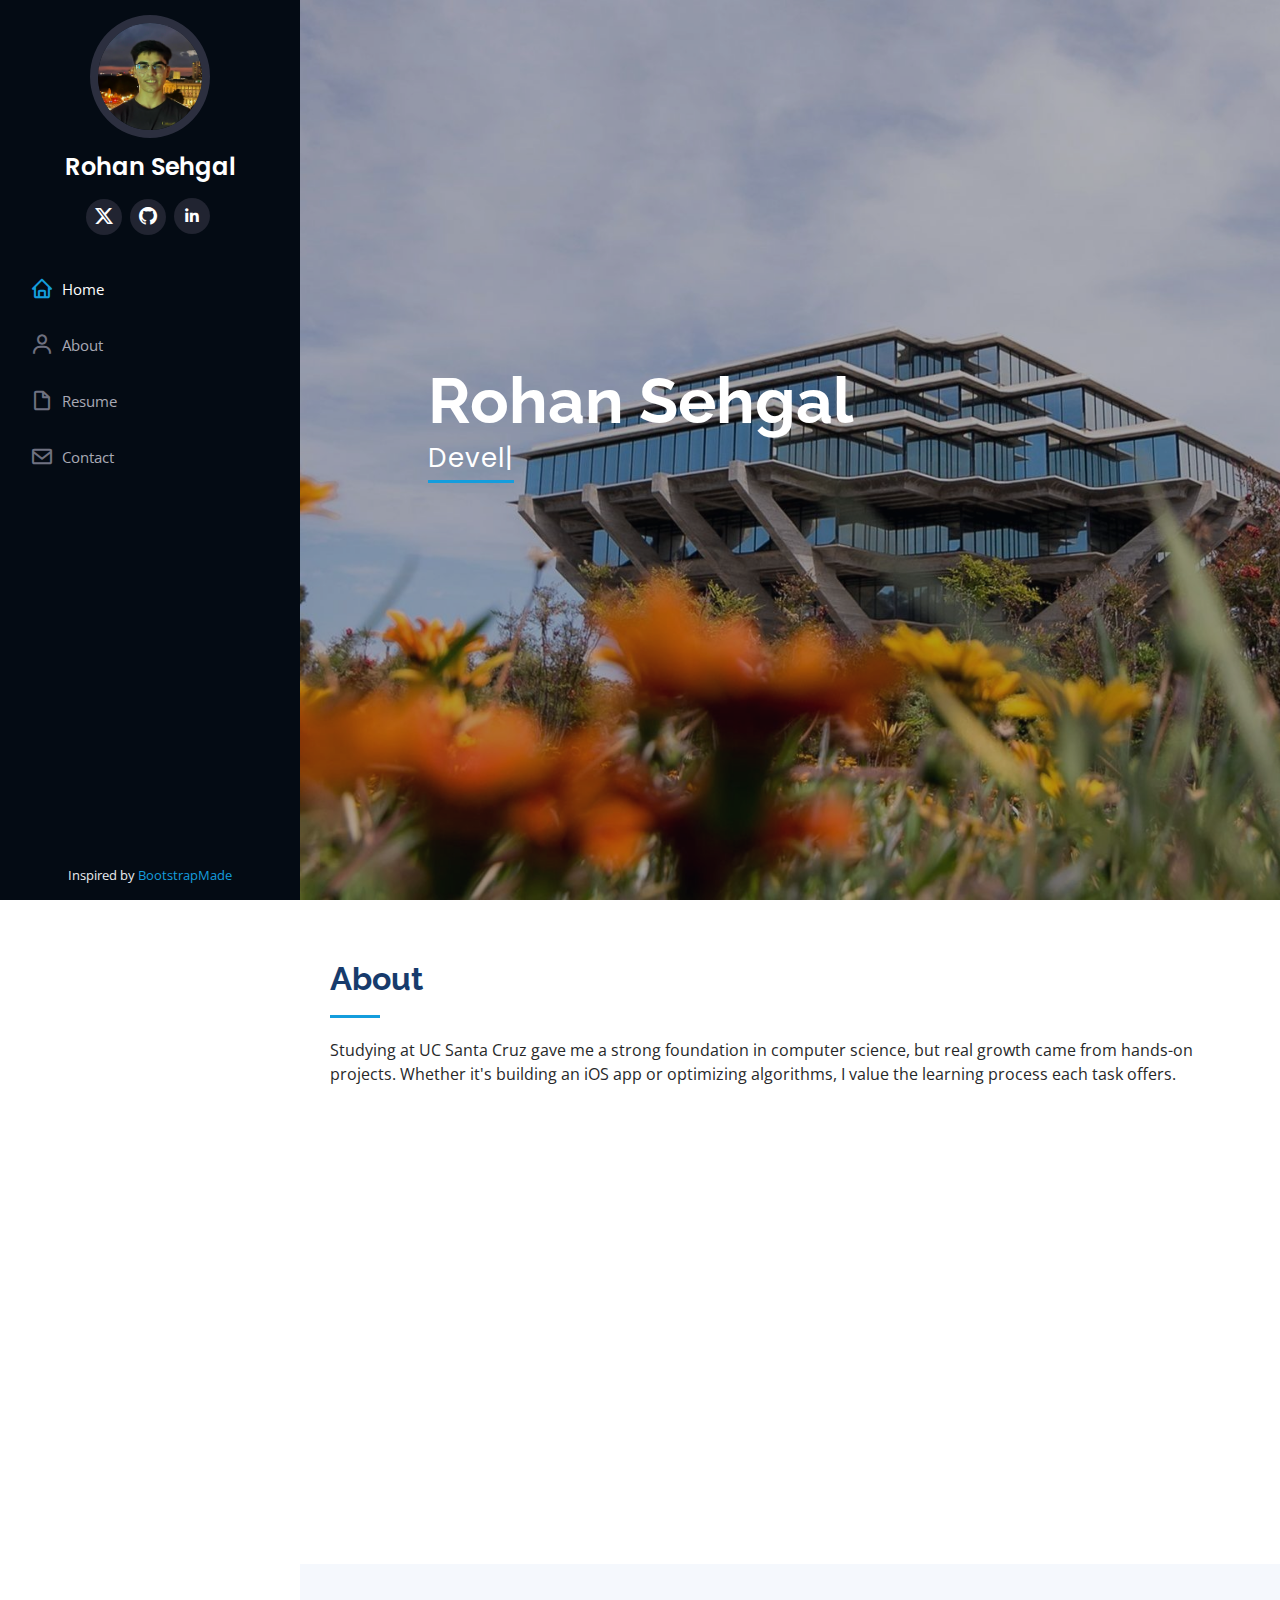
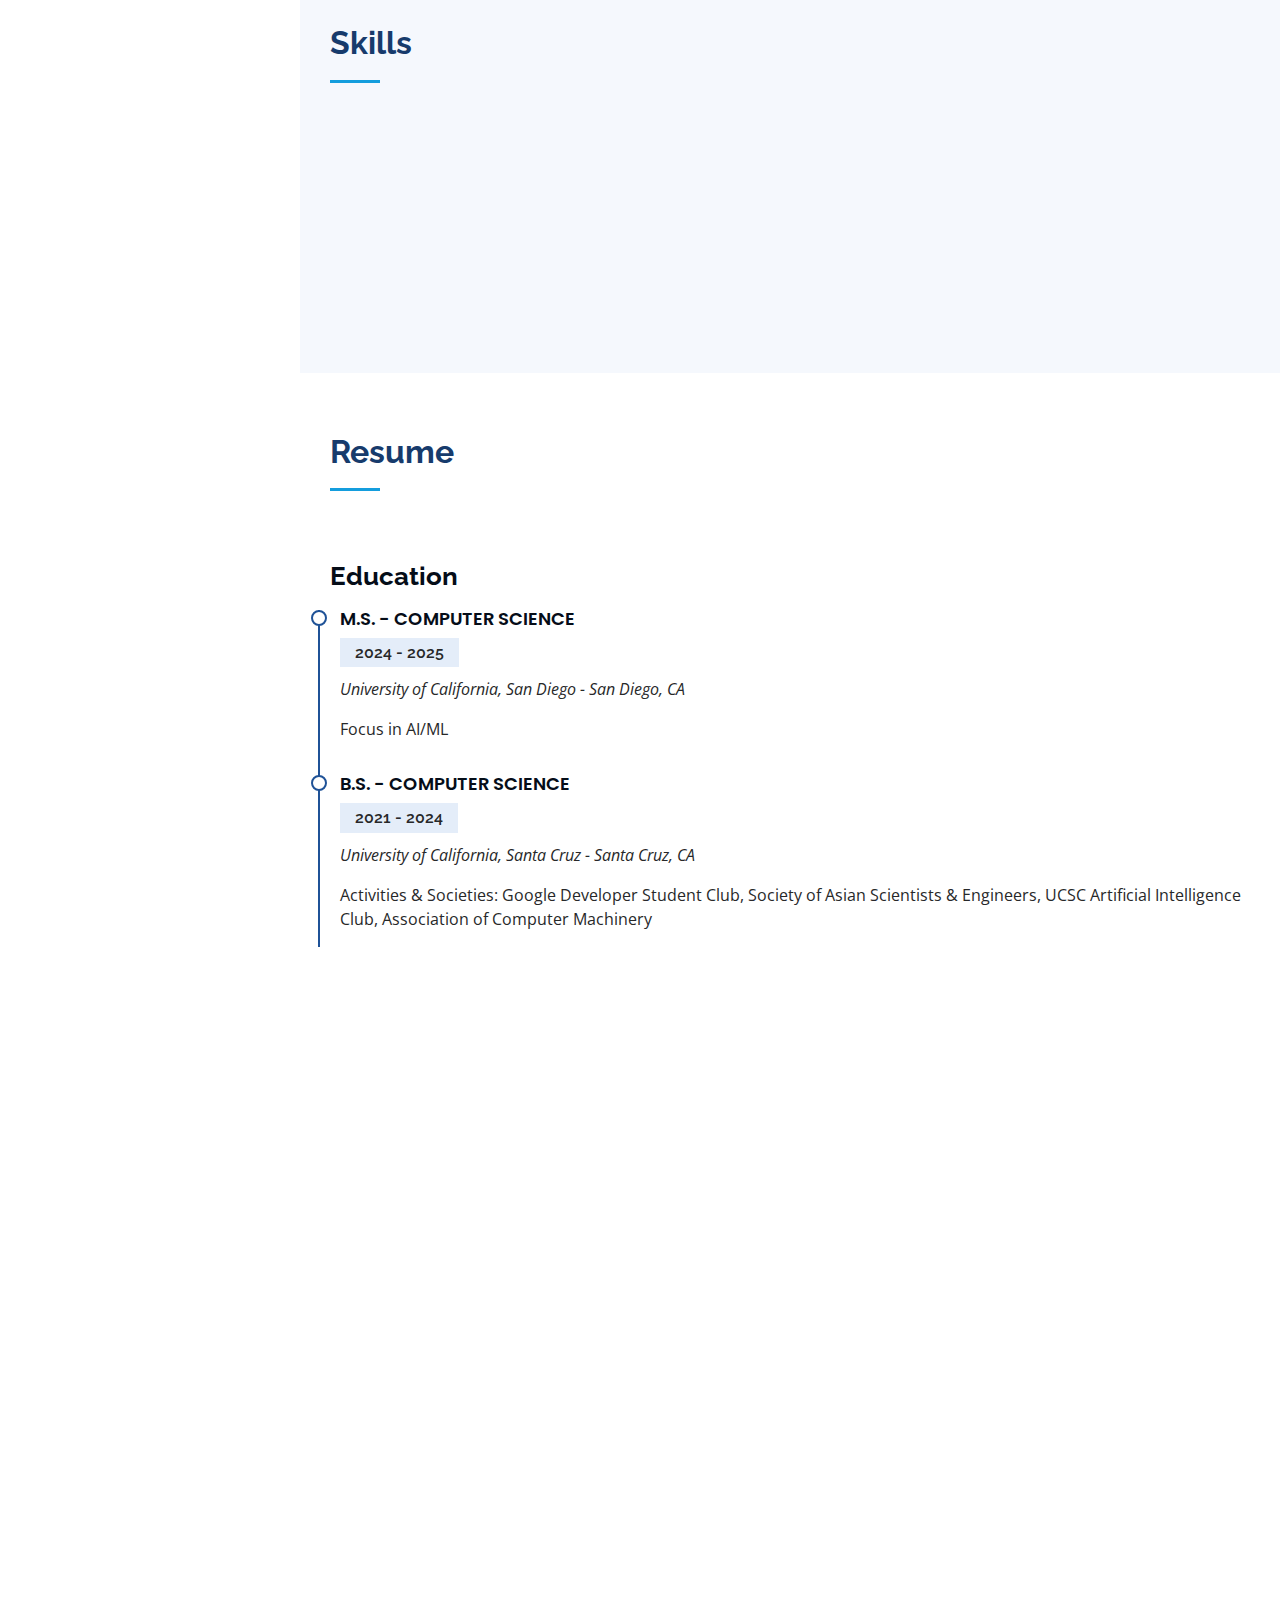
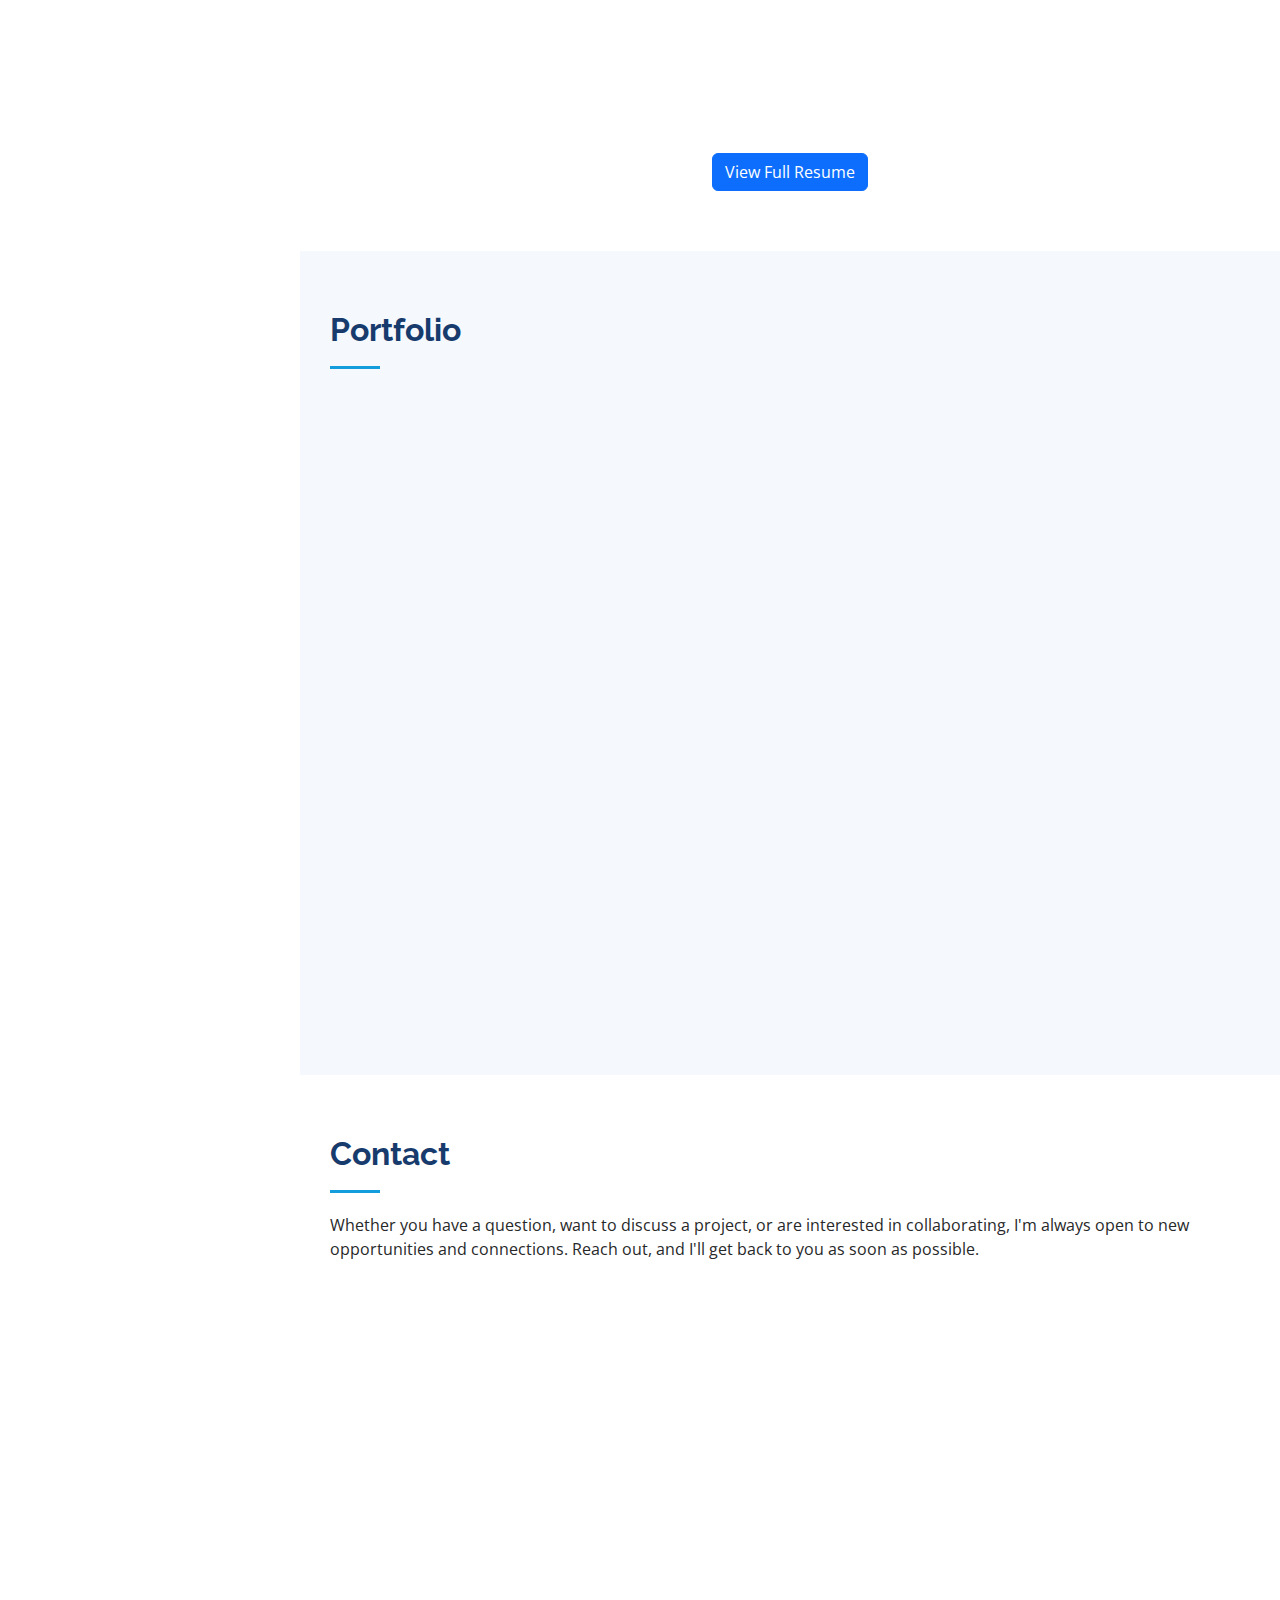
<file: index.html>
<!DOCTYPE html>
<html lang="en">

<head>
  <meta charset="utf-8">
  <meta content="width=device-width, initial-scale=1.0" name="viewport">

  <title>Rohan Sehgal's Website</title>
  <meta content="" name="description">
  <meta content="" name="keywords">

  <!-- Favicons -->
  <link href="assets/img/rocket.png" rel="icon">
  <link href="assets/img/rocket.png" rel="apple-touch-icon">

  <!-- Google Fonts -->
  <link href="https://fonts.googleapis.com/css?family=Open+Sans:300,300i,400,400i,600,600i,700,700i|Raleway:300,300i,400,400i,500,500i,600,600i,700,700i|Poppins:300,300i,400,400i,500,500i,600,600i,700,700i" rel="stylesheet">

  <!-- Vendor CSS Files -->
  <link href="assets/vendor/aos/aos.css" rel="stylesheet">
  <link href="assets/vendor/bootstrap/css/bootstrap.min.css" rel="stylesheet">
  <link href="assets/vendor/bootstrap-icons/bootstrap-icons.css" rel="stylesheet">
  <link href="assets/vendor/boxicons/css/boxicons.min.css" rel="stylesheet">
  <link href="assets/vendor/glightbox/css/glightbox.min.css" rel="stylesheet">
  <link href="assets/vendor/swiper/swiper-bundle.min.css" rel="stylesheet">

  <!-- Template Main CSS File -->
  <link href="assets/css/style.css" rel="stylesheet">

  <!-- =======================================================
  * Template Name: iPortfolio
  * Updated: Sep 18 2023 with Bootstrap v5.3.2
  * Template URL: https://bootstrapmade.com/iportfolio-bootstrap-portfolio-websites-template/
  * Author: BootstrapMade.com
  * License: https://bootstrapmade.com/license/
  ======================================================== -->
</head>

<body>

  <!-- ======= Mobile nav toggle button ======= -->
  <i class="bi bi-list mobile-nav-toggle d-xl-none"></i>

  <!-- ======= Header ======= -->
  <header id="header">
    <div class="d-flex flex-column">

      <div class="profile">
        <img src="assets/img/profile-photo.jpg" alt="" class="img-fluid rounded-circle">
        <h1 class="text-light"><a href="index.html">Rohan Sehgal</a></h1>
        <div class="social-links mt-3 text-center">
          <a href="https://x.com/rosehgal" class="twitter" title="X (Twitter)"><i class="bi bi-twitter-x"></i></a>
          <a href="https://github.com/rohseh303" class="github" title="GitHub"><i class="bi bi-github"></i></a>
          <a href="https://www.linkedin.com/in/rohansehgal2/" class="linkedin" title="LinkedIn"><i class="bx bxl-linkedin"></i></a>
        </div>
      </div>

      <nav id="navbar" class="nav-menu navbar">
        <ul>
          <li><a href="#hero" class="nav-link scrollto active"><i class="bx bx-home"></i> <span>Home</span></a></li>
          <li><a href="#about" class="nav-link scrollto"><i class="bx bx-user"></i> <span>About</span></a></li>
          <li><a href="#resume" class="nav-link scrollto"><i class="bx bx-file-blank"></i> <span>Resume</span></a></li>
          <!-- <li><a href="#portfolio" class="nav-link scrollto"><i class="bx bx-book-content"></i> <span>Projects</span></a></li> -->
          <!-- <li><a href="#services" class="nav-link scrollto"><i class="bx bx-server"></i> <span>Services</span></a></li> -->
          <li><a href="#contact" class="nav-link scrollto"><i class="bx bx-envelope"></i> <span>Contact</span></a></li>
        </ul>
      </nav><!-- .nav-menu -->
    </div>
  </header><!-- End Header -->

  <!-- ======= Hero Section ======= -->
  <section id="hero" class="d-flex flex-column justify-content-center align-items-center">
    <div class="hero-container" data-aos="fade-in">
      <h1>Rohan Sehgal</h1>
      <p><span class="typed" data-typed-items="Developer, Tech Enthusiast, Entrepreneur, Problem Solver"></span></p>
    </div>
  </section><!-- End Hero -->

  <main id="main">

    <!-- ======= About Section ======= -->
    <section id="about" class="about">
      <div class="container">

        <div class="section-title">
          <h2>About</h2>
          <p>Studying at UC Santa Cruz gave me a strong foundation in computer science, but real growth came from hands-on projects. Whether it's building an iOS app or optimizing algorithms, I value the learning process each task offers.</p>
        </div>

        <div class="row">
          <div class="col-lg-4" data-aos="fade-right">
            <img src="assets/img/inner_profile.jpg" class="img-fluid" alt="">
          </div>
          <div class="col-lg-8 pt-4 pt-lg-0 content" data-aos="fade-left">
            <h3>ML Engineer.</h3>
            <p class="fst-italic">
              Here's to the journey ahead!
            </p>
            <div class="row">
              <div class="col-lg-6">
                <ul>
                  <li><i class="bi bi-chevron-right"></i> <strong>Phone:</strong> <span>+1 408 702 8563</span></li>
                  <li><i class="bi bi-chevron-right"></i> <strong>City:</strong> <span>Seattle / San Diego </span></li> 
                  <li><i class="bi bi-chevron-right"></i> <strong>Email:</strong> <span>rohansehgal935@gmail.com</span></li>                </ul>
              </div>
              <div class="col-lg-6">
                <ul>
                  <li><i class="bi bi-chevron-right"></i> <strong>Age:</strong> <span>20</span></li>
                  <li><i class="bi bi-chevron-right"></i> <strong>Degree:</strong> <span>B.S. + M.S.</span></li>
                </ul>
              </div>
            </div>
            <p>
              From my early coding days at UCSC to internships at various tech companies, my tech journey is driven by a desire to make a real-world impact. I thrive on transforming ideas into practical applications, embracing challenges, and enriching communities through technology.
            </p>            
          </div>
        </div>

      </div>
    </section><!-- End About Section -->

    <!-- ======= Facts Section ======= -->
    <!-- <section id="facts" class="facts"> -->
      <!-- <div class="container">

        <div class="section-title">
          <h2>Facts</h2>
          <p>Magnam dolores commodi suscipit. Necessitatibus eius consequatur ex aliquid fuga eum quidem. Sit sint consectetur velit. Quisquam quos quisquam cupiditate. Et nemo qui impedit suscipit alias ea. Quia fugiat sit in iste officiis commodi quidem hic quas.</p>
        </div>

        <div class="row no-gutters">

          <div class="col-lg-3 col-md-6 d-md-flex align-items-md-stretch" data-aos="fade-up">
            <div class="count-box">
              <i class="bi bi-emoji-smile"></i>
              <span data-purecounter-start="0" data-purecounter-end="232" data-purecounter-duration="1" class="purecounter"></span>
              <p><strong>Happy Clients</strong> consequuntur quae</p>
            </div>
          </div>

          <div class="col-lg-3 col-md-6 d-md-flex align-items-md-stretch" data-aos="fade-up" data-aos-delay="100">
            <div class="count-box">
              <i class="bi bi-journal-richtext"></i>
              <span data-purecounter-start="0" data-purecounter-end="521" data-purecounter-duration="1" class="purecounter"></span>
              <p><strong>Projects</strong> adipisci atque cum quia aut</p>
            </div>
          </div>

          <div class="col-lg-3 col-md-6 d-md-flex align-items-md-stretch" data-aos="fade-up" data-aos-delay="200">
            <div class="count-box">
              <i class="bi bi-headset"></i>
              <span data-purecounter-start="0" data-purecounter-end="1453" data-purecounter-duration="1" class="purecounter"></span>
              <p><strong>Hours Of Support</strong> aut commodi quaerat</p>
            </div>
          </div>

          <div class="col-lg-3 col-md-6 d-md-flex align-items-md-stretch" data-aos="fade-up" data-aos-delay="300">
            <div class="count-box">
              <i class="bi bi-people"></i>
              <span data-purecounter-start="0" data-purecounter-end="32" data-purecounter-duration="1" class="purecounter"></span>
              <p><strong>Hard Workers</strong> rerum asperiores dolor</p>
            </div>
          </div>

        </div>

      </div> -->
    <!-- </section>End Facts Section -->

    <!-- ======= Skills Section ======= -->
    <section id="skills" class="skills section-bg">
      <div class="container">

        <div class="section-title">
          <h2>Skills</h2>
          <!-- <p>some subtitle section for text</p> -->
        </div>

        <div class="row skills-content">

          <div class="col-lg-6" data-aos="fade-up">

            <div class="progress">
              <span class="skill">Back-End Development <i class="val">85%</i></span>
              <div class="progress-bar-wrap">
                <div class="progress-bar" role="progressbar" aria-valuenow="85" aria-valuemin="0" aria-valuemax="100"></div>
              </div>
            </div>

            <div class="progress">
              <span class="skill">Mobile Development <i class="val">80%</i></span>
              <div class="progress-bar-wrap">
                <div class="progress-bar" role="progressbar" aria-valuenow="80" aria-valuemin="0" aria-valuemax="100"></div>
              </div>
            </div>

            <div class="progress">
              <span class="skill">ML Engineering<i class="val">85%</i></span>
              <div class="progress-bar-wrap">
                <div class="progress-bar" role="progressbar" aria-valuenow="85" aria-valuemin="0" aria-valuemax="100"></div>
              </div>
            </div>

          </div>

          <div class="col-lg-6" data-aos="fade-up" data-aos-delay="100">

            <div class="progress">
              <span class="skill">Cloud Technologies <i class="val">80%</i></span>
              <div class="progress-bar-wrap">
                <div class="progress-bar" role="progressbar" aria-valuenow="80" aria-valuemin="0" aria-valuemax="100"></div>
              </div>
            </div>

            <div class="progress">
              <span class="skill">Database Management<i class="val">75%</i></span>
              <div class="progress-bar-wrap">
                <div class="progress-bar" role="progressbar" aria-valuenow="75" aria-valuemin="0" aria-valuemax="100"></div>
              </div>
            </div>

            <div class="progress">
              <span class="skill">API Development and Integration <i class="val">85%</i></span>
              <div class="progress-bar-wrap">
                <div class="progress-bar" role="progressbar" aria-valuenow="85" aria-valuemin="0" aria-valuemax="100"></div>
              </div>
            </div>

          </div>

        </div>

      </div>
    </section><!-- End Skills Section -->

    <!-- ======= Resume Section ======= -->
    <section id="resume" class="resume">
      <div class="container">

        <div class="section-title">
          <h2>Resume</h2>
          <!-- <p>Below is a snapshot of my educational journey and experiences. Every step has been a lesson. Curious to see where it leads next!</p> -->
        </div>

        <div class="row">
          <div class="col-lg-6" data-aos="fade-up">
            </div>

            <h3 class="resume-title">Education</h3>
            <div class="resume-item">
              <h4>M.S. - Computer Science</h4>
              <h5>2024 - 2025</h5>
              <p><em>University of California, San Diego - San Diego, CA</em></p>
              <p> Focus in AI/ML </p>
            </div>

            <div class="resume-item">
              <h4>B.S. - Computer Science</h4>
              <h5>2021 - 2024</h5> 
              <p><em>University of California, Santa Cruz - Santa Cruz, CA</em></p>
              <p>Activities &amp; Societies: Google Developer Student Club, Society of Asian Scientists & Engineers, UCSC Artificial Intelligence Club, Association of Computer Machinery </p>
            </div>
          </div>
          <div class="col-lg-6" data-aos="fade-up" data-aos-delay="100">
            <h3 class="resume-title">Professional Experience</h3>
            <div class="resume-item">
              <h4>Amazon Robotics </h4>
              <h5>September 2024 - Present</h5>
              <p><em>Software Engineering Intern — Virtual Systems </em></p>
            </div>
            <div class="resume-item">
              <h4>Salesforce </h4>
              <h5>June 2024 - August 2024</h5>
              <p><em>Software Engineering Intern — Autonomous Response </em></p>
            </div>
            <div class="resume-item">
              <h4>Capital One</h4>
              <h5>June 2023 - August 2023</h5>
              <p><em>Software Engineering Intern — Retail Architecture ML </em></p>
            </div>
            <div class="resume-item">
              <h4>SAP NS2</h4>
              <h5>June 2022 - December 2022</h5>
              <p><em>Software Engineering Intern - Support CoE (Center of Expertise) </em></p>
            </div>
            <div class="resume-item">
              <h4>Society of Asian Scientists and Engineers</h4>
              <h5>February 2022 - June 2023</h5>
              <p><em>Public Relations Officer — Previously Corporate Liaison Intern</em></p>
            </div>
            <div class="resume-item">
              <h4>Datafly</h4>
              <h5>February 2022 - June 2022</h5>
              <p><em>Full-Stack Developer — Santa Cruz, CA</em></p>
            </div>
          </div>
        </div>

        <div class="resume-button-container" style="text-align: center; margin-top: 20px;">
          <a href="https://rohseh303.github.io/assets/Rohan_Sehgal_Resume.pdf" class="btn btn-primary">View Full Resume</a>
        </div>

      </div>
    </section><!-- End Resume Section -->

    <!-- ======= Portfolio Section ======= -->
    <section id="portfolio" class="portfolio section-bg">
      <div class="container">

        <div class="section-title">
          <h2>Portfolio</h2>
        </div>

        <div class="row portfolio-container" data-aos="fade-up" data-aos-delay="100">

          <div class="col-lg-4 col-md-6 portfolio-item filter-app">
            <div class="portfolio-wrap">
              <img src="assets/img/portfolio/CampusCuisine.jpg" class="img-fluid" alt="">
              <div class="portfolio-links">
                <!-- <a href="assets/img/portfolio/CampusCuisine.jpg" data-gallery="portfolioGallery" class="portfolio-lightbox" title="Campus Cuisine"><i class="bx bx-plus"></i></a> -->
                <a href="https://apps.apple.com/ca/app/campus-cuisine/id6445905781" title="More Details"><i class="bx bx-link"></i></a>
              </div>
            </div>
          </div>

          <div class="col-lg-4 col-md-6 portfolio-item filter-card">
            <div class="portfolio-wrap">
              <img src="assets/img/portfolio/CCC.jpg" class="img-fluid" alt="">
              <div class="portfolio-links">
                <!-- <a href="assets/img/portfolio/CCC.jpg" data-gallery="portfolioGallery" class="portfolio-lightbox" title="Card 2"><i class="bx bx-plus"></i></a> -->
                <!-- <a href="portfolio-details.html" title="More Details"><i class="bx bx-link"></i></a> -->
              </div>
            </div>
          </div>

          <div class="col-lg-4 col-md-6 portfolio-item filter-app">
            <div class="portfolio-wrap">
              <img src="assets/img/portfolio/Paytote.jpg" class="img-fluid" alt="">
              <div class="portfolio-links">
                <!-- <a href="assets/img/portfolio/Paytote.jpg" data-gallery="portfolioGallery" class="portfolio-lightbox" title="Devpost: https://devpost.com/software/paytote"><i class="bx bx-plus"></i></a> -->
                <a href="https://github.com/rohseh303/PayTote-2" title="More Details"><i class="bx bx-link"></i></a>
              </div>
            </div>
          </div>

          <!-- <div class="col-lg-4 col-md-6 portfolio-item filter-web">
            <div class="portfolio-wrap">
              <img src="assets/img/portfolio/portfolio-5.jpg" class="img-fluid" alt="">
              <div class="portfolio-links">
                <a href="assets/img/portfolio/portfolio-5.jpg" data-gallery="portfolioGallery" class="portfolio-lightbox" title="Web 2"><i class="bx bx-plus"></i></a>
                <a href="portfolio-details.html" title="More Details"><i class="bx bx-link"></i></a>
              </div>
            </div>
          </div> -->

          <!-- <div class="col-lg-4 col-md-6 portfolio-item filter-app">
            <div class="portfolio-wrap">
              <img src="assets/img/portfolio/portfolio-6.jpg" class="img-fluid" alt="">
              <div class="portfolio-links">
                <a href="assets/img/portfolio/portfolio-6.jpg" data-gallery="portfolioGallery" class="portfolio-lightbox" title="App 3"><i class="bx bx-plus"></i></a>
                <a href="portfolio-details.html" title="More Details"><i class="bx bx-link"></i></a>
              </div>
            </div>
          </div> -->

          <!-- <div class="col-lg-4 col-md-6 portfolio-item filter-card">
            <div class="portfolio-wrap">
              <img src="assets/img/portfolio/portfolio-7.jpg" class="img-fluid" alt="">
              <div class="portfolio-links">
                <a href="assets/img/portfolio/portfolio-7.jpg" data-gallery="portfolioGallery" class="portfolio-lightbox" title="Card 1"><i class="bx bx-plus"></i></a>
                <a href="portfolio-details.html" title="More Details"><i class="bx bx-link"></i></a>
              </div>
            </div>
          </div> -->

          <!-- <div class="col-lg-4 col-md-6 portfolio-item filter-card">
            <div class="portfolio-wrap">
              <img src="assets/img/portfolio/portfolio-8.jpg" class="img-fluid" alt="">
              <div class="portfolio-links">
                <a href="assets/img/portfolio/portfolio-8.jpg" data-gallery="portfolioGallery" class="portfolio-lightbox" title="Card 3"><i class="bx bx-plus"></i></a>
                <a href="portfolio-details.html" title="More Details"><i class="bx bx-link"></i></a>
              </div>
            </div>
          </div> -->

          <!-- <div class="col-lg-4 col-md-6 portfolio-item filter-web">
            <div class="portfolio-wrap">
              <img src="assets/img/portfolio/portfolio-9.jpg" class="img-fluid" alt="">
              <div class="portfolio-links">
                <a href="assets/img/portfolio/portfolio-9.jpg" data-gallery="portfolioGallery" class="portfolio-lightbox" title="Web 3"><i class="bx bx-plus"></i></a>
                <a href="portfolio-details.html" title="More Details"><i class="bx bx-link"></i></a>
              </div>
            </div>
          </div> -->

        </div>

      </div>
    </section>

    <!-- ======= Services Section ======= -->
    <!-- <section id="services" class="services">
      <div class="container">

        <div class="section-title">
          <h2>Services</h2>
          <p>Magnam dolores commodi suscipit. Necessitatibus eius consequatur ex aliquid fuga eum quidem. Sit sint consectetur velit. Quisquam quos quisquam cupiditate. Et nemo qui impedit suscipit alias ea. Quia fugiat sit in iste officiis commodi quidem hic quas.</p>
        </div>

        <div class="row">
          <div class="col-lg-4 col-md-6 icon-box" data-aos="fade-up">
            <div class="icon"><i class="bi bi-briefcase"></i></div>
            <h4 class="title"><a href="">Lorem Ipsum</a></h4>
            <p class="description">Voluptatum deleniti atque corrupti quos dolores et quas molestias excepturi sint occaecati cupiditate non provident</p>
          </div>
          <div class="col-lg-4 col-md-6 icon-box" data-aos="fade-up" data-aos-delay="100">
            <div class="icon"><i class="bi bi-card-checklist"></i></div>
            <h4 class="title"><a href="">Dolor Sitema</a></h4>
            <p class="description">Minim veniam, quis nostrud exercitation ullamco laboris nisi ut aliquip ex ea commodo consequat tarad limino ata</p>
          </div>
          <div class="col-lg-4 col-md-6 icon-box" data-aos="fade-up" data-aos-delay="200">
            <div class="icon"><i class="bi bi-bar-chart"></i></div>
            <h4 class="title"><a href="">Sed ut perspiciatis</a></h4>
            <p class="description">Duis aute irure dolor in reprehenderit in voluptate velit esse cillum dolore eu fugiat nulla pariatur</p>
          </div>
          <div class="col-lg-4 col-md-6 icon-box" data-aos="fade-up" data-aos-delay="300">
            <div class="icon"><i class="bi bi-binoculars"></i></div>
            <h4 class="title"><a href="">Magni Dolores</a></h4>
            <p class="description">Excepteur sint occaecat cupidatat non proident, sunt in culpa qui officia deserunt mollit anim id est laborum</p>
          </div>
          <div class="col-lg-4 col-md-6 icon-box" data-aos="fade-up" data-aos-delay="400">
            <div class="icon"><i class="bi bi-brightness-high"></i></div>
            <h4 class="title"><a href="">Nemo Enim</a></h4>
            <p class="description">At vero eos et accusamus et iusto odio dignissimos ducimus qui blanditiis praesentium voluptatum deleniti atque</p>
          </div>
          <div class="col-lg-4 col-md-6 icon-box" data-aos="fade-up" data-aos-delay="500">
            <div class="icon"><i class="bi bi-calendar4-week"></i></div>
            <h4 class="title"><a href="">Eiusmod Tempor</a></h4>
            <p class="description">Et harum quidem rerum facilis est et expedita distinctio. Nam libero tempore, cum soluta nobis est eligendi</p>
          </div>
        </div>

      </div> -->
    <!-- </section>End Services Section -->

    <!-- ======= Testimonials Section ======= -->
    <!-- <section id="testimonials" class="testimonials section-bg">
      <div class="container">

        <div class="section-title">
          <h2>Testimonials</h2>
          <p>Magnam dolores commodi suscipit. Necessitatibus eius consequatur ex aliquid fuga eum quidem. Sit sint consectetur velit. Quisquam quos quisquam cupiditate. Et nemo qui impedit suscipit alias ea. Quia fugiat sit in iste officiis commodi quidem hic quas.</p>
        </div>

        <div class="testimonials-slider swiper" data-aos="fade-up" data-aos-delay="100">
          <div class="swiper-wrapper">

            <div class="swiper-slide">
              <div class="testimonial-item" data-aos="fade-up">
                <p>
                  <i class="bx bxs-quote-alt-left quote-icon-left"></i>
                  Proin iaculis purus consequat sem cure digni ssim donec porttitora entum suscipit rhoncus. Accusantium quam, ultricies eget id, aliquam eget nibh et. Maecen aliquam, risus at semper.
                  <i class="bx bxs-quote-alt-right quote-icon-right"></i>
                </p>
                <img src="assets/img/testimonials/testimonials-1.jpg" class="testimonial-img" alt="">
                <h3>Saul Goodman</h3>
                <h4>Ceo &amp; Founder</h4>
              </div> -->
            <!-- </div>End testimonial item -->
<!-- 
            <div class="swiper-slide">
              <div class="testimonial-item" data-aos="fade-up" data-aos-delay="100">
                <p>
                  <i class="bx bxs-quote-alt-left quote-icon-left"></i>
                  Export tempor illum tamen malis malis eram quae irure esse labore quem cillum quid cillum eram malis quorum velit fore eram velit sunt aliqua noster fugiat irure amet legam anim culpa.
                  <i class="bx bxs-quote-alt-right quote-icon-right"></i>
                </p>
                <img src="assets/img/testimonials/testimonials-2.jpg" class="testimonial-img" alt="">
                <h3>Sara Wilsson</h3>
                <h4>Designer</h4>
              </div> -->
            <!-- </div>End testimonial item -->
<!-- 
            <div class="swiper-slide">
              <div class="testimonial-item" data-aos="fade-up" data-aos-delay="200">
                <p>
                  <i class="bx bxs-quote-alt-left quote-icon-left"></i>
                  Enim nisi quem export duis labore cillum quae magna enim sint quorum nulla quem veniam duis minim tempor labore quem eram duis noster aute amet eram fore quis sint minim.
                  <i class="bx bxs-quote-alt-right quote-icon-right"></i>
                </p>
                <img src="assets/img/testimonials/testimonials-3.jpg" class="testimonial-img" alt="">
                <h3>Jena Karlis</h3>
                <h4>Store Owner</h4>
              </div> -->
            <!-- </div>End testimonial item -->
<!-- 
            <div class="swiper-slide">
              <div class="testimonial-item" data-aos="fade-up" data-aos-delay="300">
                <p>
                  <i class="bx bxs-quote-alt-left quote-icon-left"></i>
                  Fugiat enim eram quae cillum dolore dolor amet nulla culpa multos export minim fugiat minim velit minim dolor enim duis veniam ipsum anim magna sunt elit fore quem dolore labore illum veniam.
                  <i class="bx bxs-quote-alt-right quote-icon-right"></i>
                </p>
                <img src="assets/img/testimonials/testimonials-4.jpg" class="testimonial-img" alt="">
                <h3>Matt Brandon</h3>
                <h4>Freelancer</h4>
              </div> -->
            <!-- </div>End testimonial item -->
<!-- 
            <div class="swiper-slide">
              <div class="testimonial-item" data-aos="fade-up" data-aos-delay="400">
                <p>
                  <i class="bx bxs-quote-alt-left quote-icon-left"></i>
                  Quis quorum aliqua sint quem legam fore sunt eram irure aliqua veniam tempor noster veniam enim culpa labore duis sunt culpa nulla illum cillum fugiat legam esse veniam culpa fore nisi cillum quid.
                  <i class="bx bxs-quote-alt-right quote-icon-right"></i>
                </p>
                <img src="assets/img/testimonials/testimonials-5.jpg" class="testimonial-img" alt="">
                <h3>John Larson</h3>
                <h4>Entrepreneur</h4>
              </div> -->
            <!-- </div> End testimonial item -->
<!--  -->
          <!-- </div>
          <div class="swiper-pagination"></div>
        </div>

      </div> -->
    <!-- </section>End Testimonials Section -->

    <!-- ======= Contact Section ======= -->
    <section id="contact" class="contact">
      <div class="container">

        <div class="section-title">
          <h2>Contact</h2>
          <p>Whether you have a question, want to discuss a project, or are interested in collaborating, I'm always open to new opportunities and connections. Reach out, and I'll get back to you as soon as possible.</p>
        </div>

        <div class="row" data-aos="fade-in">

          <div class="col-rg-10 mt-5 mt-lg-0 d-flex align-items-stretch">
            <div class="info">
              <div class="address">
                <i class="bi bi-geo-alt"></i>
                <h4>Location:</h4>
                <p>3235 Voigt Dr, La Jolla, CA 92093</p>
              </div>

              <div class="email">
                <i class="bi bi-envelope"></i>
                <h4>Email:</h4>
                <p>rohansehgal935@gmail.com</p>
              </div>

              <div class="phone">
                <i class="bi bi-phone"></i>
                <h4>Call:</h4>
                <p>+1 408 702 5863</p>
              </div>

              <iframe src="https://www.google.com/maps/embed?pb=!1m18!1m12!1m3!1d6102.730847984897!2d-117.23786922635782!3d32.88116830386847!2m3!1f0!2f0!3f0!3m2!1i1024!2i768!4f13.1!3m3!1m2!1s0x80dc06c3409a5d5f%3A0xa7dc3be7597d4d47!2sComputer%20Science%20and%20Engineering%20Building!5e0!3m2!1sen!2sus!4v1717091693903!5m2!1sen!2sus" frameborder="0" style="border:0; width: 100%; height: 290px;" allowfullscreen></iframe>
            </div>

          </div>

          <!-- <div class="col-lg-7 mt-5 mt-lg-0 d-flex align-items-stretch">
            <form action="forms/contact.php" method="post" role="form" class="php-email-form">
              <div class="row">
                <div class="form-group col-md-6">
                  <label for="name">Your Name</label>
                  <input type="text" name="name" class="form-control" id="name" required>
                </div>
                <div class="form-group col-md-6">
                  <label for="name">Your Email</label>
                  <input type="email" class="form-control" name="email" id="email" required>
                </div>
              </div>
              <div class="form-group">
                <label for="name">Subject</label>
                <input type="text" class="form-control" name="subject" id="subject" required>
              </div>
              <div class="form-group">
                <label for="name">Message</label>
                <textarea class="form-control" name="message" rows="10" required></textarea>
              </div>
              <div class="my-3">
                <div class="loading">Loading</div>
                <div class="error-message"></div>
                <div class="sent-message">Your message has been sent. Thank you!</div>
              </div>
              <div class="text-center"><button type="submit">Send Message</button></div>
            </form>
          </div> -->

        </div>

      </div>
    </section><!-- End Contact Section -->

  </main><!-- End #main -->

  <!-- ======= Footer ======= -->
  <footer id="footer">
    <div class="container">
      <div class="copyright">
        <!-- &copy; Copyright <strong><span>iPortfolio</span></strong> -->
      </div>
      <div class="credits">
        <!-- All the links in the footer should remain intact. -->
        <!-- You can delete the links only if you purchased the pro version. -->
        <!-- Licensing information: https://bootstrapmade.com/license/ -->
        <!-- Purchase the pro version with working PHP/AJAX contact form: https://bootstrapmade.com/iportfolio-bootstrap-portfolio-websites-template/ -->
        Inspired by <a href="https://bootstrapmade.com/">BootstrapMade</a>
      </div>
    </div>
  <!-- </footer>End  Footer

  <a href="#" class="back-to-top d-flex align-items-center justify-content-center"><i class="bi bi-arrow-up-short"></i></a>

  <!-- Vendor JS Files -->
  <script src="assets/vendor/purecounter/purecounter_vanilla.js"></script>
  <script src="assets/vendor/aos/aos.js"></script>
  <script src="assets/vendor/bootstrap/js/bootstrap.bundle.min.js"></script>
  <script src="assets/vendor/glightbox/js/glightbox.min.js"></script>
  <script src="assets/vendor/isotope-layout/isotope.pkgd.min.js"></script>
  <script src="assets/vendor/swiper/swiper-bundle.min.js"></script>
  <script src="assets/vendor/typed.js/typed.umd.js"></script>
  <script src="assets/vendor/waypoints/noframework.waypoints.js"></script>
  <script src="assets/vendor/php-email-form/validate.js"></script>

  <!-- Template Main JS File -->
  <script src="assets/js/main.js"></script>

</body>

</html>
</file>
<file: assets/css/style.css>
/**
* Template Name: iPortfolio
* Updated: Sep 18 2023 with Bootstrap v5.3.2
* Template URL: https://bootstrapmade.com/iportfolio-bootstrap-portfolio-websites-template/
* Author: BootstrapMade.com
* License: https://bootstrapmade.com/license/
*/

/*--------------------------------------------------------------
# General
--------------------------------------------------------------*/
body {
  font-family: "Open Sans", sans-serif;
  color: #272829;
}

a {
  color: #149ddd;
  text-decoration: none;
}

a:hover {
  color: #37b3ed;
  text-decoration: none;
}

h1,
h2,
h3,
h4,
h5,
h6 {
  font-family: "Raleway", sans-serif;
}

/*--------------------------------------------------------------
# Back to top button
--------------------------------------------------------------*/
.back-to-top {
  position: fixed;
  visibility: hidden;
  opacity: 0;
  right: 15px;
  bottom: 15px;
  z-index: 996;
  background: #149ddd;
  width: 40px;
  height: 40px;
  border-radius: 50px;
  transition: all 0.4s;
}

.back-to-top i {
  font-size: 28px;
  color: #fff;
  line-height: 0;
}

.back-to-top:hover {
  background: #2eafec;
  color: #fff;
}

.back-to-top.active {
  visibility: visible;
  opacity: 1;
}

/*--------------------------------------------------------------
# Header
--------------------------------------------------------------*/
#header {
  position: fixed;
  top: 0;
  left: 0;
  bottom: 0;
  width: 300px;
  transition: all ease-in-out 0.5s;
  z-index: 9997;
  transition: all 0.5s;
  padding: 0 15px;
  background: #040b14;
  overflow-y: auto;
}

#header .profile img {
  margin: 15px auto;
  display: block;
  width: 120px;
  border: 8px solid #2c2f3f;
}

#header .profile h1 {
  font-size: 24px;
  margin: 0;
  padding: 0;
  font-weight: 600;
  -moz-text-align-last: center;
  text-align-last: center;
  font-family: "Poppins", sans-serif;
}

#header .profile h1 a,
#header .profile h1 a:hover {
  color: #fff;
  text-decoration: none;
}

#header .profile .social-links a {
  font-size: 18px;
  display: inline-block;
  background: #212431;
  color: #fff;
  line-height: 1;
  padding: 8px 0;
  margin-right: 4px;
  border-radius: 50%;
  text-align: center;
  width: 36px;
  height: 36px;
  transition: 0.3s;
}

#header .profile .social-links a:hover {
  background: #149ddd;
  color: #fff;
  text-decoration: none;
}

#main {
  margin-left: 300px;
}

.container,
.container-fluid {
  padding-left: 30px;
  padding-right: 30px;
}

@media (max-width: 1199px) {
  #header {
    left: -300px;
  }

  #main {
    margin-left: 0;
  }

  .container,
  .container-fluid {
    padding-left: 12px;
    padding-right: 12px;
  }
}

/*--------------------------------------------------------------
# Navigation Menu
--------------------------------------------------------------*/
/* Desktop Navigation */
.nav-menu {
  padding: 30px 0 0 0;
}

.nav-menu * {
  margin: 0;
  padding: 0;
  list-style: none;
}

.nav-menu>ul>li {
  position: relative;
  white-space: nowrap;
}

.nav-menu a,
.nav-menu a:focus {
  display: flex;
  align-items: center;
  color: #a8a9b4;
  padding: 12px 15px;
  margin-bottom: 8px;
  transition: 0.3s;
  font-size: 15px;
}

.nav-menu a i,
.nav-menu a:focus i {
  font-size: 24px;
  padding-right: 8px;
  color: #6f7180;
}

.nav-menu a:hover,
.nav-menu .active,
.nav-menu .active:focus,
.nav-menu li:hover>a {
  text-decoration: none;
  color: #fff;
}

.nav-menu a:hover i,
.nav-menu .active i,
.nav-menu .active:focus i,
.nav-menu li:hover>a i {
  color: #149ddd;
}

/* Mobile Navigation */
.mobile-nav-toggle {
  position: fixed;
  right: 15px;
  top: 15px;
  z-index: 9998;
  border: 0;
  font-size: 24px;
  transition: all 0.4s;
  outline: none !important;
  background-color: #149ddd;
  color: #fff;
  width: 40px;
  height: 40px;
  display: inline-flex;
  align-items: center;
  justify-content: center;
  line-height: 0;
  border-radius: 50px;
  cursor: pointer;
}

.mobile-nav-active {
  overflow: hidden;
}

.mobile-nav-active #header {
  left: 0;
}

/*--------------------------------------------------------------
# Hero Section
--------------------------------------------------------------*/
#hero {
  width: 100%;
  height: 100vh;
  background: url("../img/Geisel_Library.jpeg") top center;
  background-size: cover;
  background-repeat: no-repeat;
}

#hero:before {
  content: "";
  background: rgba(5, 13, 24, 0.3);
  position: absolute;
  bottom: 0;
  top: 0;
  left: 0;
  right: 0;
  z-index: 1;
}

#hero .hero-container {
  position: relative;
  z-index: 2;
  min-width: 300px;
}

#hero h1 {
  margin: 0 0 10px 0;
  font-size: 64px;
  font-weight: 700;
  line-height: 56px;
  color: #fff;
}

#hero p {
  color: #fff;
  margin-bottom: 50px;
  font-size: 26px;
  font-family: "Poppins", sans-serif;
}

#hero p span {
  color: #fff;
  padding-bottom: 4px;
  letter-spacing: 1px;
  border-bottom: 3px solid #149ddd;
}

@media (min-width: 1024px) {
  #hero {
    background-attachment: fixed;
  }
}

@media (max-width: 768px) {
  #hero h1 {
    font-size: 28px;
    line-height: 36px;
  }

  #hero h2 {
    font-size: 18px;
    line-height: 24px;
    margin-bottom: 30px;
  }
}

/*--------------------------------------------------------------
# Sections General
--------------------------------------------------------------*/
section {
  padding: 60px 0;
  overflow: hidden;
}

.section-bg {
  background: #f5f8fd;
}

.section-title {
  padding-bottom: 30px;
}

.section-title h2 {
  font-size: 32px;
  font-weight: bold;
  margin-bottom: 20px;
  padding-bottom: 20px;
  position: relative;
  color: #173b6c;
}

.section-title h2::after {
  content: "";
  position: absolute;
  display: block;
  width: 50px;
  height: 3px;
  background: #149ddd;
  bottom: 0;
  left: 0;
}

.section-title p {
  margin-bottom: 0;
}

/*--------------------------------------------------------------
# About
--------------------------------------------------------------*/
.about .content h3 {
  font-weight: 700;
  font-size: 26px;
  color: #173b6c;
}

.about .content ul {
  list-style: none;
  padding: 0;
}

.about .content ul li {
  margin-bottom: 20px;
  display: flex;
  align-items: center;
}

.about .content ul strong {
  margin-right: 10px;
}

.about .content ul i {
  font-size: 16px;
  margin-right: 5px;
  color: #149ddd;
  line-height: 0;
}

.about .content p:last-child {
  margin-bottom: 0;
}

/*--------------------------------------------------------------
# Facts
--------------------------------------------------------------*/
.facts {
  padding-bottom: 30px;
}

.facts .count-box {
  padding: 30px;
  width: 100%;
}

.facts .count-box i {
  display: block;
  font-size: 44px;
  color: #149ddd;
  float: left;
  line-height: 0;
}

.facts .count-box span {
  font-size: 48px;
  line-height: 40px;
  display: block;
  font-weight: 700;
  color: #050d18;
  margin-left: 60px;
}

.facts .count-box p {
  padding: 15px 0 0 0;
  margin: 0 0 0 60px;
  font-family: "Raleway", sans-serif;
  font-size: 14px;
  color: #122f57;
}

.facts .count-box a {
  font-weight: 600;
  display: block;
  margin-top: 20px;
  color: #122f57;
  font-size: 15px;
  font-family: "Poppins", sans-serif;
  transition: ease-in-out 0.3s;
}

.facts .count-box a:hover {
  color: #1f5297;
}

/*--------------------------------------------------------------
# Akills
--------------------------------------------------------------*/
.skills .progress {
  height: 60px;
  display: block;
  background: none;
  border-radius: 0;
}

.skills .progress .skill {
  padding: 0;
  margin: 0 0 6px 0;
  text-transform: uppercase;
  display: block;
  font-weight: 600;
  font-family: "Poppins", sans-serif;
  color: #050d18;
}

.skills .progress .skill .val {
  float: right;
  font-style: normal;
}

.skills .progress-bar-wrap {
  background: #dce8f8;
  height: 10px;
}

.skills .progress-bar {
  width: 1px;
  height: 10px;
  transition: 0.9s;
  background-color: #149ddd;
}

/*--------------------------------------------------------------
# Resume
--------------------------------------------------------------*/
.resume .resume-title {
  font-size: 26px;
  font-weight: 700;
  margin-top: 20px;
  margin-bottom: 20px;
  color: #050d18;
}

.resume .resume-item {
  padding: 0 0 20px 20px;
  margin-top: -2px;
  border-left: 2px solid #1f5297;
  position: relative;
}

.resume .resume-item h4 {
  line-height: 18px;
  font-size: 18px;
  font-weight: 600;
  text-transform: uppercase;
  font-family: "Poppins", sans-serif;
  color: #050d18;
  margin-bottom: 10px;
}

.resume .resume-item h5 {
  font-size: 16px;
  background: #e4edf9;
  padding: 5px 15px;
  display: inline-block;
  font-weight: 600;
  margin-bottom: 10px;
}

.resume .resume-item ul {
  padding-left: 20px;
}

.resume .resume-item ul li {
  padding-bottom: 10px;
}

.resume .resume-item:last-child {
  padding-bottom: 0;
}

.resume .resume-item::before {
  content: "";
  position: absolute;
  width: 16px;
  height: 16px;
  border-radius: 50px;
  left: -9px;
  top: 0;
  background: #fff;
  border: 2px solid #1f5297;
}

/*--------------------------------------------------------------
# Portfolio
--------------------------------------------------------------*/
.portfolio .portfolio-item {
  margin-bottom: 30px;
}

.portfolio #portfolio-flters {
  padding: 0;
  margin: 0 auto 35px auto;
  list-style: none;
  text-align: center;
  background: #fff;
  border-radius: 50px;
  padding: 2px 15px;
}

.portfolio #portfolio-flters li {
  cursor: pointer;
  display: inline-block;
  padding: 10px 15px 8px 15px;
  font-size: 14px;
  font-weight: 600;
  line-height: 1;
  text-transform: uppercase;
  color: #272829;
  margin-bottom: 5px;
  transition: all 0.3s ease-in-out;
}

.portfolio #portfolio-flters li:hover,
.portfolio #portfolio-flters li.filter-active {
  color: #149ddd;
}

.portfolio #portfolio-flters li:last-child {
  margin-right: 0;
}

.portfolio .portfolio-wrap {
  transition: 0.3s;
  position: relative;
  overflow: hidden;
  z-index: 1;
}

.portfolio .portfolio-wrap::before {
  content: "";
  background: rgba(255, 255, 255, 0.5);
  position: absolute;
  left: 0;
  right: 0;
  top: 0;
  bottom: 0;
  transition: all ease-in-out 0.3s;
  z-index: 2;
  opacity: 0;
}

.portfolio .portfolio-wrap .portfolio-links {
  opacity: 1;
  left: 0;
  right: 0;
  bottom: -60px;
  z-index: 3;
  position: absolute;
  transition: all ease-in-out 0.3s;
  display: flex;
  justify-content: center;
}

.portfolio .portfolio-wrap .portfolio-links a {
  color: #fff;
  font-size: 28px;
  text-align: center;
  background: rgba(20, 157, 221, 0.75);
  transition: 0.3s;
  width: 50%;
}

.portfolio .portfolio-wrap .portfolio-links a:hover {
  background: rgba(20, 157, 221, 0.95);
}

.portfolio .portfolio-wrap .portfolio-links a+a {
  border-left: 1px solid #37b3ed;
}

.portfolio .portfolio-wrap:hover::before {
  top: 0;
  left: 0;
  right: 0;
  bottom: 0;
  opacity: 1;
}

.portfolio .portfolio-wrap:hover .portfolio-links {
  opacity: 1;
  bottom: 0;
}

/*--------------------------------------------------------------
# Portfolio Details
--------------------------------------------------------------*/
.portfolio-details {
  padding-top: 40px;
}

.portfolio-details .portfolio-details-slider img {
  width: 100%;
}

.portfolio-details .portfolio-details-slider .swiper-pagination {
  margin-top: 20px;
  position: relative;
}

.portfolio-details .portfolio-details-slider .swiper-pagination .swiper-pagination-bullet {
  width: 12px;
  height: 12px;
  background-color: #fff;
  opacity: 1;
  border: 1px solid #149ddd;
}

.portfolio-details .portfolio-details-slider .swiper-pagination .swiper-pagination-bullet-active {
  background-color: #149ddd;
}

.portfolio-details .portfolio-info {
  padding: 30px;
  box-shadow: 0px 0 30px rgba(5, 13, 24, 0.08);
}

.portfolio-details .portfolio-info h3 {
  font-size: 22px;
  font-weight: 700;
  margin-bottom: 20px;
  padding-bottom: 20px;
  border-bottom: 1px solid #eee;
}

.portfolio-details .portfolio-info ul {
  list-style: none;
  padding: 0;
  font-size: 15px;
}

.portfolio-details .portfolio-info ul li+li {
  margin-top: 10px;
}

.portfolio-details .portfolio-description {
  padding-top: 30px;
}

.portfolio-details .portfolio-description h2 {
  font-size: 26px;
  font-weight: 700;
  margin-bottom: 20px;
}

.portfolio-details .portfolio-description p {
  padding: 0;
}

/*--------------------------------------------------------------
# Services
--------------------------------------------------------------*/
.services .icon-box {
  margin-bottom: 20px;
}

.services .icon {
  float: left;
  display: flex;
  align-items: center;
  justify-content: center;
  width: 54px;
  height: 54px;
  background: #149ddd;
  border-radius: 50%;
  transition: 0.5s;
  border: 1px solid #149ddd;
}

.services .icon i {
  color: #fff;
  font-size: 24px;
  line-height: 0;
}

.services .icon-box:hover .icon {
  background: #fff;
}

.services .icon-box:hover .icon i {
  color: #149ddd;
}

.services .title {
  margin-left: 80px;
  font-weight: 700;
  margin-bottom: 15px;
  font-size: 18px;
}

.services .title a {
  color: #343a40;
}

.services .title a:hover {
  color: #149ddd;
}

.services .description {
  margin-left: 80px;
  line-height: 24px;
  font-size: 14px;
}

/*--------------------------------------------------------------
# Testimonials
--------------------------------------------------------------*/
.testimonials .testimonials-carousel,
.testimonials .testimonials-slider {
  overflow: hidden;
}

.testimonials .testimonial-item {
  box-sizing: content-box;
  text-align: center;
  min-height: 320px;
}

.testimonials .testimonial-item .testimonial-img {
  width: 90px;
  border-radius: 50%;
  margin: 0 auto;
}

.testimonials .testimonial-item h3 {
  font-size: 18px;
  font-weight: bold;
  margin: 10px 0 5px 0;
  color: #111;
}

.testimonials .testimonial-item h4 {
  font-size: 14px;
  color: #999;
  margin: 0;
}

.testimonials .testimonial-item .quote-icon-left,
.testimonials .testimonial-item .quote-icon-right {
  color: #c3e8fa;
  font-size: 26px;
}

.testimonials .testimonial-item .quote-icon-left {
  display: inline-block;
  left: -5px;
  position: relative;
}

.testimonials .testimonial-item .quote-icon-right {
  display: inline-block;
  right: -5px;
  position: relative;
  top: 10px;
}

.testimonials .testimonial-item p {
  font-style: italic;
  margin: 0 15px 15px 15px;
  padding: 20px;
  background: #fff;
  position: relative;
  margin-bottom: 35px;
  border-radius: 6px;
  box-shadow: 0px 2px 15px rgba(0, 0, 0, 0.1);
}

.testimonials .testimonial-item p::after {
  content: "";
  width: 0;
  height: 0;
  border-top: 20px solid #fff;
  border-right: 20px solid transparent;
  border-left: 20px solid transparent;
  position: absolute;
  bottom: -20px;
  left: calc(50% - 20px);
}

.testimonials .swiper-pagination {
  margin-top: 20px;
  position: relative;
}

.testimonials .swiper-pagination .swiper-pagination-bullet {
  width: 12px;
  height: 12px;
  background-color: #fff;
  opacity: 1;
  border: 1px solid #149ddd;
}

.testimonials .swiper-pagination .swiper-pagination-bullet-active {
  background-color: #149ddd;
}

/*--------------------------------------------------------------
# Contact
--------------------------------------------------------------*/
.contact {
  padding-bottom: 130px;
}

.contact .info {
  padding: 30px;
  background: #fff;
  width: 100%;
  box-shadow: 0 0 24px 0 rgba(0, 0, 0, 0.12);
}

.contact .info i {
  font-size: 20px;
  color: #149ddd;
  float: left;
  width: 44px;
  height: 44px;
  background: #dff3fc;
  display: flex;
  justify-content: center;
  align-items: center;
  border-radius: 50px;
  transition: all 0.3s ease-in-out;
}

.contact .info h4 {
  padding: 0 0 0 60px;
  font-size: 22px;
  font-weight: 600;
  margin-bottom: 5px;
  color: #050d18;
}

.contact .info p {
  padding: 0 0 10px 60px;
  margin-bottom: 20px;
  font-size: 14px;
  color: #173b6c;
}

.contact .info .email p {
  padding-top: 5px;
}

.contact .info .social-links {
  padding-left: 60px;
}

.contact .info .social-links a {
  font-size: 18px;
  display: inline-block;
  background: #333;
  color: #fff;
  line-height: 1;
  padding: 8px 0;
  border-radius: 50%;
  text-align: center;
  width: 36px;
  height: 36px;
  transition: 0.3s;
  margin-right: 10px;
}

.contact .info .social-links a:hover {
  background: #149ddd;
  color: #fff;
}

.contact .info .email:hover i,
.contact .info .address:hover i,
.contact .info .phone:hover i {
  background: #149ddd;
  color: #fff;
}

.contact .php-email-form {
  width: 100%;
  padding: 30px;
  background: #fff;
  box-shadow: 0 0 24px 0 rgba(0, 0, 0, 0.12);
}

.contact .php-email-form .form-group {
  padding-bottom: 8px;
}

.contact .php-email-form .validate {
  display: none;
  color: red;
  margin: 0 0 15px 0;
  font-weight: 400;
  font-size: 13px;
}

.contact .php-email-form .error-message {
  display: none;
  color: #fff;
  background: #ed3c0d;
  text-align: left;
  padding: 15px;
  font-weight: 600;
}

.contact .php-email-form .error-message br+br {
  margin-top: 25px;
}

.contact .php-email-form .sent-message {
  display: none;
  color: #fff;
  background: #18d26e;
  text-align: center;
  padding: 15px;
  font-weight: 600;
}

.contact .php-email-form .loading {
  display: none;
  background: #fff;
  text-align: center;
  padding: 15px;
}

.contact .php-email-form .loading:before {
  content: "";
  display: inline-block;
  border-radius: 50%;
  width: 24px;
  height: 24px;
  margin: 0 10px -6px 0;
  border: 3px solid #18d26e;
  border-top-color: #eee;
  animation: animate-loading 1s linear infinite;
}

.contact .php-email-form .form-group {
  margin-bottom: 15px;
}

.contact .php-email-form label {
  padding-bottom: 8px;
}

.contact .php-email-form input,
.contact .php-email-form textarea {
  border-radius: 0;
  box-shadow: none;
  font-size: 14px;
}

.contact .php-email-form input {
  height: 44px;
}

.contact .php-email-form textarea {
  padding: 10px 15px;
}

.contact .php-email-form button[type=submit] {
  background: #149ddd;
  border: 0;
  padding: 10px 24px;
  color: #fff;
  transition: 0.4s;
  border-radius: 4px;
}

.contact .php-email-form button[type=submit]:hover {
  background: #37b3ed;
}

@keyframes animate-loading {
  0% {
    transform: rotate(0deg);
  }

  100% {
    transform: rotate(360deg);
  }
}

/*--------------------------------------------------------------
# Breadcrumbs
--------------------------------------------------------------*/
.breadcrumbs {
  padding: 20px 0;
  background: #f9f9f9;
}

.breadcrumbs h2 {
  font-size: 26px;
  font-weight: 300;
}

.breadcrumbs ol {
  display: flex;
  flex-wrap: wrap;
  list-style: none;
  padding: 0;
  margin: 0;
  font-size: 15px;
}

.breadcrumbs ol li+li {
  padding-left: 10px;
}

.breadcrumbs ol li+li::before {
  display: inline-block;
  padding-right: 10px;
  color: #0e2442;
  content: "/";
}

@media (max-width: 768px) {
  .breadcrumbs .d-flex {
    display: block !important;
  }

  .breadcrumbs ol {
    display: block;
  }

  .breadcrumbs ol li {
    display: inline-block;
  }
}

/*--------------------------------------------------------------
# Footer
--------------------------------------------------------------*/
#footer {
  padding: 15px;
  color: #f4f6fd;
  font-size: 14px;
  position: fixed;
  left: 0;
  bottom: 0;
  width: 300px;
  z-index: 9999;
  background: #040b14;
}

#footer .copyright {
  text-align: center;
}

#footer .credits {
  padding-top: 5px;
  text-align: center;
  font-size: 13px;
  color: #eaebf0;
}

@media (max-width: 1199px) {
  #footer {
    position: static;
    width: auto;
    padding-right: 20px 15px;
  }
}
</file>
